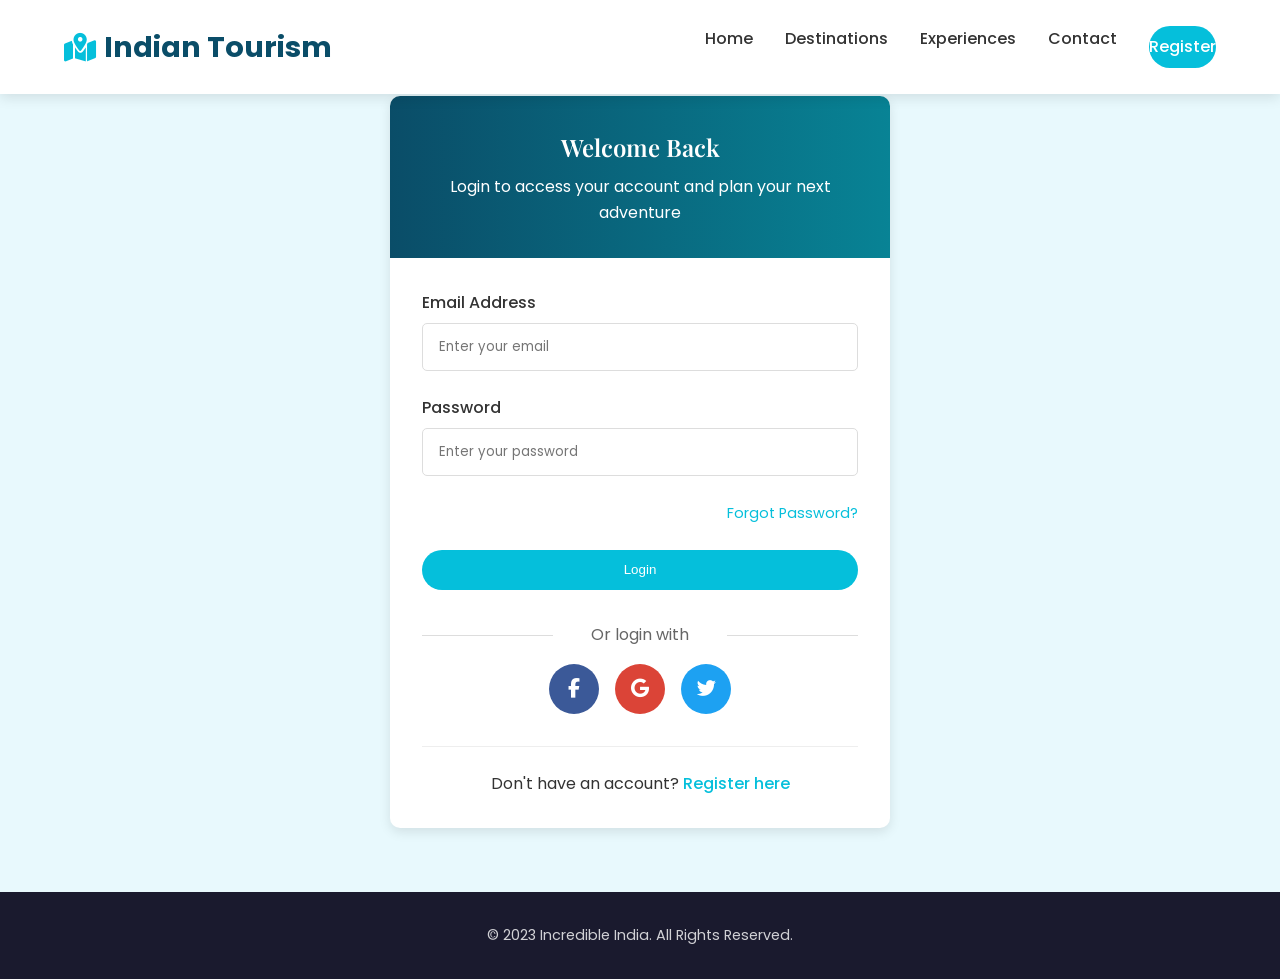
<file: Login.html>
<!DOCTYPE html>
<html lang="en">
<head>
  <meta charset="UTF-8">
  <meta name="viewport" content="width=device-width, initial-scale=1.0">
  <title>Login | Incredible India</title>
  <link rel="preconnect" href="https://fonts.googleapis.com">
  <link rel="preconnect" href="https://fonts.gstatic.com" crossorigin>
  <link href="https://fonts.googleapis.com/css2?family=Poppins:wght@300;400;500;600;700&family=Playfair+Display:wght@400;500;600&display=swap" rel="stylesheet">
  <link rel="stylesheet" href="https://cdnjs.cloudflare.com/ajax/libs/font-awesome/6.4.0/css/all.min.css">
  <style>
    :root {
      --primary: #0a4d68;
      --secondary: #088395;
      --accent: #05bfdb;
      --light: #e8f9fd;
      --dark: #1a1a2e;
      --text: #333333;
      --white: #ffffff;
      --shadow: 0 4px 12px rgba(0, 0, 0, 0.1);
      --transition: all 0.3s ease;
    }

    * {
      margin: 0;
      padding: 0;
      box-sizing: border-box;
    }

    body {
      font-family: 'Poppins', sans-serif;
      line-height: 1.6;
      color: var(--text);
      background-color: var(--light);
      display: flex;
      flex-direction: column;
      min-height: 100vh;
    }

    h1, h2, h3, h4 {
      font-family: 'Playfair Display', serif;
      font-weight: 600;
      color: var(--primary);
    }

    a {
      text-decoration: none;
      color: inherit;
    }

    .container {
      width: 100%;
      max-width: 1200px;
      margin: 0 auto;
      padding: 0 1.5rem;
    }

    /* Header */
    header {
      background-color: var(--white);
      box-shadow: var(--shadow);
      position: fixed;
      width: 100%;
      top: 0;
      z-index: 1000;
    }

    .navbar {
      display: flex;
      justify-content: space-between;
      align-items: center;
      padding: 1.5rem 0;
    }

    .logo {
      font-size: 1.8rem;
      font-weight: 700;
      color: var(--primary);
      display: flex;
      align-items: center;
    }

    .logo i {
      color: var(--accent);
      margin-right: 0.5rem;
    }

    .nav-links {
      display: flex;
      list-style: none;
      gap: 2rem;
    }

    .nav-links a {
      font-weight: 500;
      position: relative;
      padding: 0.5rem 0;
    }

    .nav-links a::after {
      content: '';
      position: absolute;
      bottom: 0;
      left: 0;
      width: 0;
      height: 2px;
      background: var(--accent);
      transition: var(--transition);
    }

    .nav-links a:hover::after {
      width: 100%;
    }

    .menu-toggle {
      display: none;
      cursor: pointer;
      font-size: 1.5rem;
    }

    /* Auth Section */
    .auth-section {
      flex: 1;
      display: flex;
      align-items: center;
      padding: 6rem 0 4rem;
    }

    .auth-container {
      width: 100%;
      max-width: 500px;
      margin: 0 auto;
      background: var(--white);
      border-radius: 10px;
      box-shadow: var(--shadow);
      overflow: hidden;
    }

    .auth-header {
      background: linear-gradient(to right, var(--primary), var(--secondary));
      color: var(--white);
      padding: 2rem;
      text-align: center;
    }

    .auth-header h2 {
      color: var(--white);
      margin-bottom: 0.5rem;
    }

    .auth-form {
      padding: 2rem;
    }

    .form-group {
      margin-bottom: 1.5rem;
    }

    .form-group label {
      display: block;
      margin-bottom: 0.5rem;
      font-weight: 500;
    }

    .form-control {
      width: 100%;
      padding: 0.8rem 1rem;
      border: 1px solid #ddd;
      border-radius: 5px;
      font-family: inherit;
      transition: var(--transition);
    }

    .form-control:focus {
      border-color: var(--accent);
      outline: none;
      box-shadow: 0 0 0 3px rgba(5, 191, 219, 0.2);
    }

    .btn {
      display: inline-block;
      padding: 0.8rem 1.8rem;
      background: var(--accent);
      color: var(--white);
      border-radius: 50px;
      font-weight: 500;
      transition: var(--transition);
      border: none;
      cursor: pointer;
      text-align: center;
      width: 100%;
    }

    .btn:hover {
      background: var(--secondary);
      transform: translateY(-3px);
      box-shadow: var(--shadow);
    }

    .auth-footer {
      text-align: center;
      margin-top: 1.5rem;
      padding-top: 1.5rem;
      border-top: 1px solid #eee;
    }

    .social-login {
  text-align: center;
  margin: 2rem 0;
}

.social-login p {
  margin-bottom: 1rem;
  color: #666;
  position: relative;
}

.social-login p::before,
.social-login p::after {
  content: "";
  position: absolute;
  top: 50%;
  width: 30%;
  height: 1px;
  background: #ddd;
}

.social-login p::before {
  left: 0;
}

.social-login p::after {
  right: 0;
}

.social-buttons {
  display: flex;
  justify-content: center;
  gap: 1rem;
}

.social-btn {
  display: flex;
  align-items: center;
  justify-content: center;
  width: 50px;
  height: 50px;
  border-radius: 50%;
  color: white;
  font-size: 1.2rem;
  transition: var(--transition);
}

.social-btn:hover {
  transform: translateY(-3px);
  box-shadow: var(--shadow);
}

.social-btn.facebook {
  background: #3b5998;
}

.social-btn.google {
  background: #db4437;
}

.social-btn.twitter {
  background: #1da1f2;
}


   

    /* Footer */
    footer {
      background: var(--dark);
      color: var(--white);
      padding: 2rem 0;
      text-align: center;
    }

    .footer-bottom {
      opacity: 0.8;
      font-size: 0.9rem;
    }

    /* Responsive */
    @media (max-width: 768px) {
      .menu-toggle {
        display: block;
      }
      
      .nav-links {
        position: fixed;
        top: 80px;
        left: -100%;
        width: 100%;
        height: calc(100vh - 80px);
        background: var(--white);
        flex-direction: column;
        align-items: center;
        justify-content: center;
        gap: 2rem;
        transition: var(--transition);
      }
      
      .nav-links.active {
        left: 0;
      }

      .auth-section {
        padding: 5rem 0 3rem;
      }
    }

    @media (max-width: 576px) {
      .auth-container {
        border-radius: 0;
      }

      .auth-header {
        padding: 1.5rem;
      }

      .auth-form {
        padding: 1.5rem;
      }
    }
  </style>
</head>
<body>
  <!-- Header -->
  <header id="header">
    <div class="container">
      <nav class="navbar">
        <a href="index.html" class="logo">
          <i class="fas fa-map-marked-alt"></i>  Indian Tourism
        </a>
        
        <ul class="nav-links">
          <li><a href="index.html">Home</a></li>
          <li><a href="destinations.html">Destinations</a></li>
          <li><a href="Experience.html">Experiences</a></li>
          <li><a href="contact.html">Contact</a></li>
          <li><a href="register.html" class="btn btn-outline">Register</a></li>
        </ul>
        
        <div class="menu-toggle">
          <i class="fas fa-bars"></i>
        </div>
      </nav>
    </div>
  </header>

  <!-- Auth Section -->
  <section class="auth-section">
    <div class="auth-container">
      <div class="auth-header">
        <h2>Welcome Back</h2>
        <p>Login to access your account and plan your next adventure</p>
      </div>

      <form class="auth-form" method="post" action="Login.php">
        <div class="form-group">
          <label for="email">Email Address</label>
          <input type="email" id="email" class="form-control" name="email" placeholder="Enter your email" required>
        </div>
        
        <div class="form-group">
          <label for="password">Password</label>
          <input type="password" id="password" class="form-control" name="password" placeholder="Enter your password" required>
        </div>
        
        <div class="form-group" style="text-align: right;">
          <a href="forgot-password.html" style="font-size: 0.9rem; color: var(--accent);">Forgot Password?</a>
        </div>
       
        <button type="submit" class="btn">Login</button>
        
        <div class="social-login">
          <p>Or login with</p>
          <div class="social-buttons">
            <a href="/auth/facebook" class="social-btn facebook"><i class="fab fa-facebook-f"></i></a>
            <a href="/auth/google" class="social-btn google"><i class="fab fa-google"></i></a>
            <a href="/auth/twitter" class="social-btn twitter"><i class="fab fa-twitter"></i></a>
          </div>
        </div>
        
        <div class="auth-footer">
          <p>Don't have an account? <a href="register.html" style="color: var(--accent); font-weight: 500;">Register here</a></p>
        </div>
      </form>
    </div>
  </section>

  <!-- Footer -->
  <footer>
    <div class="container">
      <div class="footer-bottom">
        <p>&copy; 2023 Incredible India. All Rights Reserved.</p>
      </div>
    </div>
  </footer>

  <script>
    // Mobile menu toggle
    document.querySelector('.menu-toggle').addEventListener('click', function() {
      document.querySelector('.nav-links').classList.toggle('active');
    });

    // Form validation
    document.querySelector('form').addEventListener('submit', function(e) {
      e.preventDefault();
      const email = document.getElementById('email').value;
      const password = document.getElementById('password').value;
      
      if (!email || !password) {
        alert('Please fill in all fields');
        return;
      }
      
      // Here you would typically send the data to your server
      console.log('Login submitted:', { email, password });
      alert('Login successful! Redirecting...');
      // window.location.href = 'dashboard.html';
    });

    // Add click handlers to show loading state
document.querySelectorAll('.social-btn').forEach(btn => {
  btn.addEventListener('click', function(e) {
    // Show loading indicator
    const icon = this.querySelector('i');
    icon.classList.remove('fa-facebook-f', 'fa-google', 'fa-twitter');
    icon.classList.add('fa-spinner', 'fa-spin');
    
    // Optional: disable button during redirect
    this.style.pointerEvents = 'none';
  });
});
    // Install required packages:
// npm install passport passport-facebook passport-google-oauth20 passport-twitter

const passport = require('passport');
const FacebookStrategy = require('passport-facebook').Strategy;
const GoogleStrategy = require('passport-google-oauth20').Strategy;
const TwitterStrategy = require('passport-twitter').Strategy;

// Configure strategies
passport.use(new FacebookStrategy({
    clientID: process.env.FACEBOOK_APP_ID,
    clientSecret: process.env.FACEBOOK_APP_SECRET,
    callbackURL: "/auth/facebook/callback",
    profileFields: ['id', 'emails', 'name']
  },
  function(accessToken, refreshToken, profile, done) {
    // Handle user authentication
    return done(null, profile);
  }
));

passport.use(new GoogleStrategy({
    clientID: process.env.GOOGLE_CLIENT_ID,
    clientSecret: process.env.GOOGLE_CLIENT_SECRET,
    callbackURL: "/auth/google/callback"
  },
  function(accessToken, refreshToken, profile, done) {
    // Handle user authentication
    return done(null, profile);
  }
));

passport.use(new TwitterStrategy({
    consumerKey: process.env.TWITTER_CONSUMER_KEY,
    consumerSecret: process.env.TWITTER_CONSUMER_SECRET,
    callbackURL: "/auth/twitter/callback",
    includeEmail: true
  },
  function(token, tokenSecret, profile, done) {
    // Handle user authentication
    return done(null, profile);
  }
));

// Routes
app.get('/auth/facebook', passport.authenticate('facebook', { scope: ['email'] }));
app.get('/auth/google', passport.authenticate('google', { scope: ['profile', 'email'] }));
app.get('/auth/twitter', passport.authenticate('twitter'));

// Callbacks
app.get('/auth/facebook/callback',
  passport.authenticate('facebook', { failureRedirect: '/login' }),
  function(req, res) {
    // Successful authentication, redirect home.
    res.redirect('/');
  });

app.get('/auth/google/callback',
  passport.authenticate('google', { failureRedirect: '/login' }),
  function(req, res) {
    // Successful authentication, redirect home.
    res.redirect('/');
  });

app.get('/auth/twitter/callback',
  passport.authenticate('twitter', { failureRedirect: '/login' }),
  function(req, res) {
    // Successful authentication, redirect home.
    res.redirect('/');
  });


  </script>
</body>
</html>
</file>
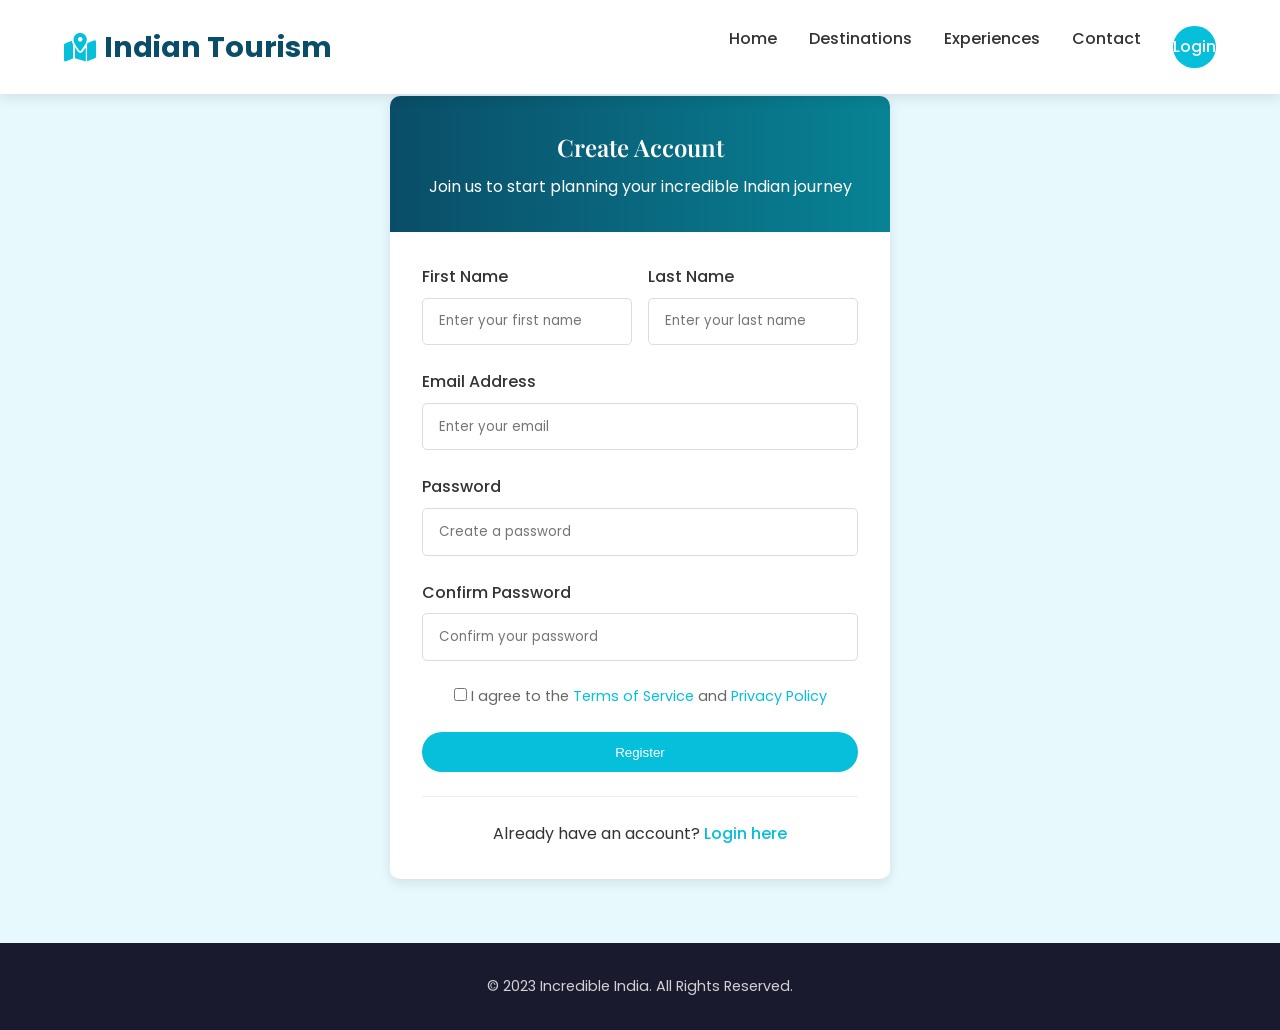
<file: Register.html>
<!DOCTYPE html>
<html lang="en">
<head>
  <meta charset="UTF-8">
  <meta name="viewport" content="width=device-width, initial-scale=1.0">
  <title>Register | Incredible India</title>
  <link rel="preconnect" href="https://fonts.googleapis.com">
  <link rel="preconnect" href="https://fonts.gstatic.com" crossorigin>
  <link href="https://fonts.googleapis.com/css2?family=Poppins:wght@300;400;500;600;700&family=Playfair+Display:wght@400;500;600&display=swap" rel="stylesheet">
  <link rel="stylesheet" href="https://cdnjs.cloudflare.com/ajax/libs/font-awesome/6.4.0/css/all.min.css">
  <style>
    :root {
      --primary: #0a4d68;
      --secondary: #088395;
      --accent: #05bfdb;
      --light: #e8f9fd;
      --dark: #1a1a2e;
      --text: #333333;
      --white: #ffffff;
      --shadow: 0 4px 12px rgba(0, 0, 0, 0.1);
      --transition: all 0.3s ease;
    }

    * {
      margin: 0;
      padding: 0;
      box-sizing: border-box;
    }

    body {
      font-family: 'Poppins', sans-serif;
      line-height: 1.6;
      color: var(--text);
      background-color: var(--light);
      display: flex;
      flex-direction: column;
      min-height: 100vh;
    }

    h1, h2, h3, h4 {
      font-family: 'Playfair Display', serif;
      font-weight: 600;
      color: var(--primary);
    }

    a {
      text-decoration: none;
      color: inherit;
    }

    .container {
      width: 100%;
      max-width: 1200px;
      margin: 0 auto;
      padding: 0 1.5rem;
    }

    /* Header */
    header {
      background-color: var(--white);
      box-shadow: var(--shadow);
      position: fixed;
      width: 100%;
      top: 0;
      z-index: 1000;
    }

    .navbar {
      display: flex;
      justify-content: space-between;
      align-items: center;
      padding: 1.5rem 0;
    }

    .logo {
      font-size: 1.8rem;
      font-weight: 700;
      color: var(--primary);
      display: flex;
      align-items: center;
    }

    .logo i {
      color: var(--accent);
      margin-right: 0.5rem;
    }

    .nav-links {
      display: flex;
      list-style: none;
      gap: 2rem;
    }

    .nav-links a {
      font-weight: 500;
      position: relative;
      padding: 0.5rem 0;
    }

    .nav-links a::after {
      content: '';
      position: absolute;
      bottom: 0;
      left: 0;
      width: 0;
      height: 2px;
      background: var(--accent);
      transition: var(--transition);
    }

    .nav-links a:hover::after {
      width: 100%;
    }

    .menu-toggle {
      display: none;
      cursor: pointer;
      font-size: 1.5rem;
    }

    /* Auth Section */
    .auth-section {
      flex: 1;
      display: flex;
      align-items: center;
      padding: 6rem 0 4rem;
    }

    .auth-container {
      width: 100%;
      max-width: 500px;
      margin: 0 auto;
      background: var(--white);
      border-radius: 10px;
      box-shadow: var(--shadow);
      overflow: hidden;
    }

    .auth-header {
      background: linear-gradient(to right, var(--primary), var(--secondary));
      color: var(--white);
      padding: 2rem;
      text-align: center;
    }

    .auth-header h2 {
      color: var(--white);
      margin-bottom: 0.5rem;
    }

    .auth-form {
      padding: 2rem;
    }

    .form-group {
      margin-bottom: 1.5rem;
    }

    .form-group label {
      display: block;
      margin-bottom: 0.5rem;
      font-weight: 500;
    }

    .form-control {
      width: 100%;
      padding: 0.8rem 1rem;
      border: 1px solid #ddd;
      border-radius: 5px;
      font-family: inherit;
      transition: var(--transition);
    }

    .form-control:focus {
      border-color: var(--accent);
      outline: none;
      box-shadow: 0 0 0 3px rgba(5, 191, 219, 0.2);
    }

    .form-row {
      display: flex;
      gap: 1rem;
    }

    .form-row .form-group {
      flex: 1;
    }

    .btn {
      display: inline-block;
      padding: 0.8rem 1.8rem;
      background: var(--accent);
      color: var(--white);
      border-radius: 50px;
      font-weight: 500;
      transition: var(--transition);
      border: none;
      cursor: pointer;
      text-align: center;
      width: 100%;
    }

    .btn:hover {
      background: var(--secondary);
      transform: translateY(-3px);
      box-shadow: var(--shadow);
    }

    .auth-footer {
      text-align: center;
      margin-top: 1.5rem;
      padding-top: 1.5rem;
      border-top: 1px solid #eee;
    }

    .terms {
      font-size: 0.9rem;
      color: #666;
      margin: 1.5rem 0;
      text-align: center;
    }

    /* Footer */
    footer {
      background: var(--dark);
      color: var(--white);
      padding: 2rem 0;
      text-align: center;
    }

    .footer-bottom {
      opacity: 0.8;
      font-size: 0.9rem;
    }

    /* Responsive */
    @media (max-width: 768px) {
      .menu-toggle {
        display: block;
      }
      
      .nav-links {
        position: fixed;
        top: 80px;
        left: -100%;
        width: 100%;
        height: calc(100vh - 80px);
        background: var(--white);
        flex-direction: column;
        align-items: center;
        justify-content: center;
        gap: 2rem;
        transition: var(--transition);
      }
      
      .nav-links.active {
        left: 0;
      }

      .auth-section {
        padding: 5rem 0 3rem;
      }

      .form-row {
        flex-direction: column;
        gap: 0;
      }
    }

    @media (max-width: 576px) {
      .auth-container {
        border-radius: 0;
      }

      .auth-header {
        padding: 1.5rem;
      }

      .auth-form {
        padding: 1.5rem;
      }
    }
  </style>
</head>
<body>
  <!-- Header -->
  <header id="header">
    <div class="container">
      <nav class="navbar">
        <a href="index.html" class="logo">
          <i class="fas fa-map-marked-alt"></i> Indian Tourism
        </a>
        
        <ul class="nav-links">
          <li><a href="index.html">Home</a></li>
          <li><a href="destinations.html">Destinations</a></li>
          <li><a href="Experience.html">Experiences</a></li>
          <li><a href="contact.html">Contact</a></li>
          <li><a href="login.html" class="btn btn-outline" >Login</a></li>
        </ul>
        
        <div class="menu-toggle">
          <i class="fas fa-bars"></i>
        </div>
      </nav>
    </div>
  </header>

  <!-- Auth Section -->
  <section class="auth-section">
    <div class="auth-container">
      <div class="auth-header">
        <h2>Create Account</h2>
        <p>Join us to start planning your incredible Indian journey</p>
      </div>
      
      <form class="auth-form" method="post" action="Register.php">
        <div class="form-row">
          <div class="form-group">
            <label for="first-name">First Name</label>
            <input type="text" id="first-name" class="form-control"  name="firstname" placeholder="Enter your first name" required>
          </div>
          
          <div class="form-group">
            <label for="last-name">Last Name</label>
            <input type="text" id="last-name" class="form-control"  name="lastname" placeholder="Enter your last name" required>
          </div>
        </div>
        
        <div class="form-group">
          <label for="email">Email Address</label>
          <input type="email" id="email" class="form-control" name="email" placeholder="Enter your email" required>
        </div>
        
        <div class="form-group">
          <label for="password">Password</label>
          <input type="password" id="password" class="form-control" name="password" placeholder="Create a password" required>
        </div>
        
        <div class="form-group">
          <label for="confirm-password">Confirm Password</label>
          <input type="password" id="confirm-password" class="form-control" name="confirm-password" placeholder="Confirm your password" required>
        </div>
        
        <div class="terms">
          <input type="checkbox" id="terms" required>
          <label for="terms">I agree to the <a href="Terms-of-Service.html" style="color: var(--accent);">Terms of Service</a> and <a href="privacy-policy.html" style="color: var(--accent);">Privacy Policy</a></label>
        </div>
        
        <button type="submit" class="btn">Register</button>
        
        <div class="auth-footer">
          <p>Already have an account? <a href="login.html" style="color: var(--accent); font-weight: 500;">Login here</a></p>
        </div>
      </form>
    </div>
  </section>
  

  <!-- Footer -->
  <footer>
    <div class="container">
      <div class="footer-bottom">
        <p>&copy; 2023 Incredible India. All Rights Reserved.</p>
      </div>
    </div>
  </footer>

  <script>
    // Mobile menu toggle
    document.querySelector('.menu-toggle').addEventListener('click', function() {
      document.querySelector('.nav-links').classList.toggle('active');
    });

    // Form validation
    document.querySelector('form').addEventListener('submit', function(e) {
      e.preventDefault();
      const firstName = document.getElementById('first-name').value;
      const lastName = document.getElementById('last-name').value;
      const email = document.getElementById('email').value;
      const password = document.getElementById('password').value;
      const confirmPassword = document.getElementById('confirm-password').value;
      const terms = document.getElementById('terms').checked;
      
      if (!firstName || !lastName || !email || !password || !confirmPassword) {
        alert('Please fill in all fields');
        return;
      }
      
      if (password !== confirmPassword) {
        alert('Passwords do not match');
        return;
      }
      
      if (!terms) {
        alert('You must agree to the terms and conditions');
        return;
      }
      
      // Here you would typically send the data to your server
      console.log('Registration submitted:', { firstName, lastName, email, password });
      alert('Registration successful! Redirecting to login...');
      // window.location.href = 'login.html';
    });

    // Password strength indicator (could be enhanced further)
    document.getElementById('password').addEventListener('input', function() {
      const password = this.value;
      const strengthIndicator = document.getElementById('password-strength');
      
      // This is a simple example - you could add more complex checks
      if (password.length === 0) {
        if (strengthIndicator) strengthIndicator.textContent = '';
      } else if (password.length < 6) {
        if (strengthIndicator) strengthIndicator.textContent = 'Weak';
      } else if (password.length < 10) {
        if (strengthIndicator) strengthIndicator.textContent = 'Medium';
      } else {
        if (strengthIndicator) strengthIndicator.textContent = 'Strong';
      }
    });
  </script>
</body>
</html>
</file>
